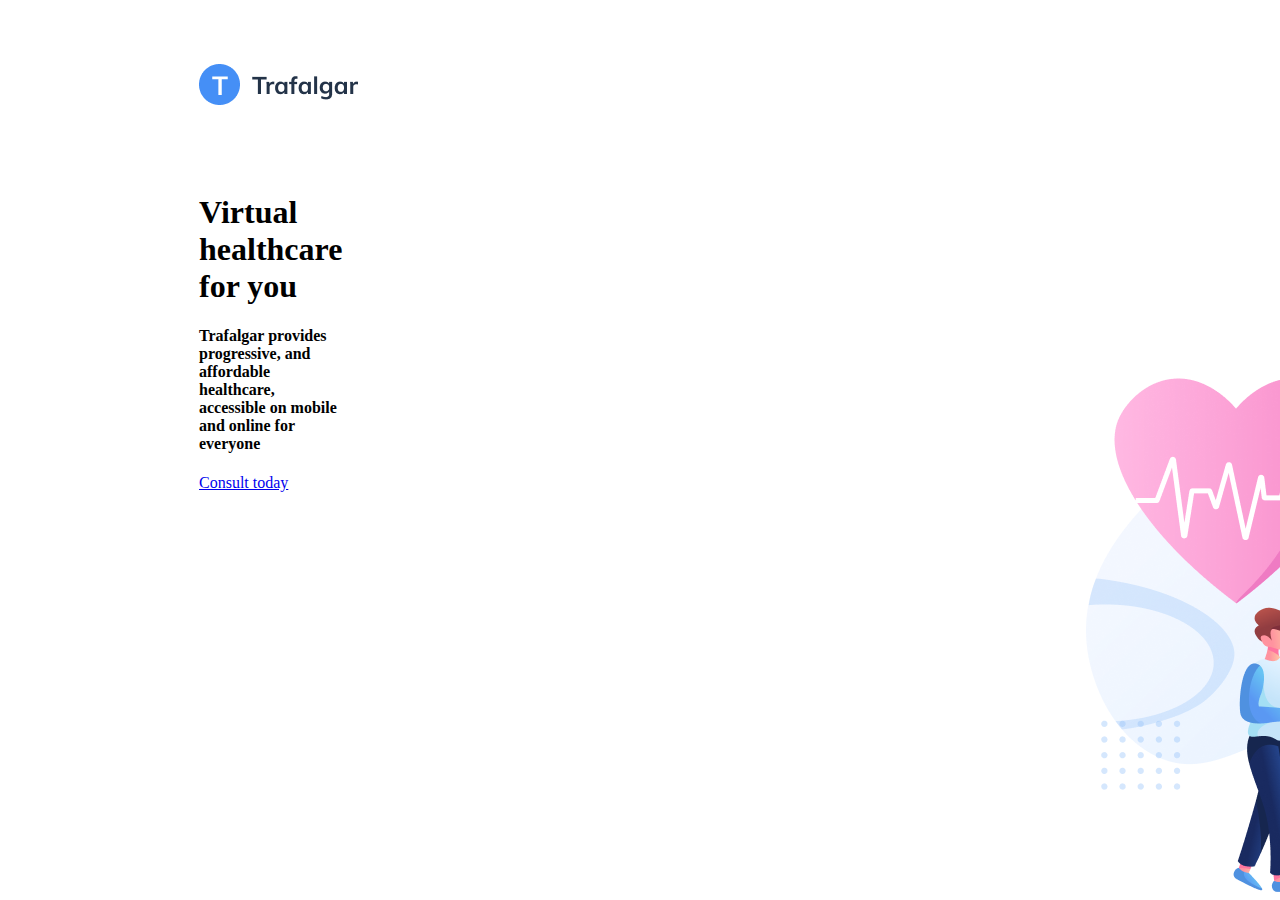
<file: C3 HTML/index.html>
<!DOCTYPE html>
<html lang="es">
<head>
    <meta charset="UTF-8">
    <meta name="viewport" content="width=device-width, initial-scale=1.0">
    <title>Trafalgar</title>
    <link rel="stylesheet" href="./index.css">

    <link rel="preconnect" href="https://fonts.googleapis.com">
    <link rel="preconnect" href="https://fonts.gstatic.com" crossorigin>
    <link href="https://fonts.googleapis.com/css2?family=Mulish:ital,wght@0,200..1000;1,200..1000&display=swap" rel="stylesheet">

</head>
<body>
    <header>
        <div>
            <img src="./assets/images/logo.png" alt="logo de Trafalgar" id="LogoTrafalgar">
        </div>

        <nav>
            <ul>
                <li> <a href="./index.html"> Home </a> </li>
                <li> <a href="./Doctor.html"> Find a doctor </a> </li>
                <li> <a href="./Apps.html"> Apps </a> </li>
                <li> <a href="./testimonials.html"> Testimonials </a> </li>
                <li> <a href="./About.html"> About us </a> </li>
            </ul>
        </nav>
    </header>

    <main id="main">
        <div class="consult">
            <h1> Virtual healthcare for you </h1>

            <h4> Trafalgar provides progressive, and affordable 
            healthcare, accessible on mobile and online 
            for everyone </h4>

        <p> <a href="./Doctor.html"> Consult today</a></p>
        </div>
        <div class="picture">
            <img src="./assets/images/trafalgar-header illustration 1.png" alt="Imagen principal de la pagina">
        </div>
    </main>
</body>
</html>
</file>
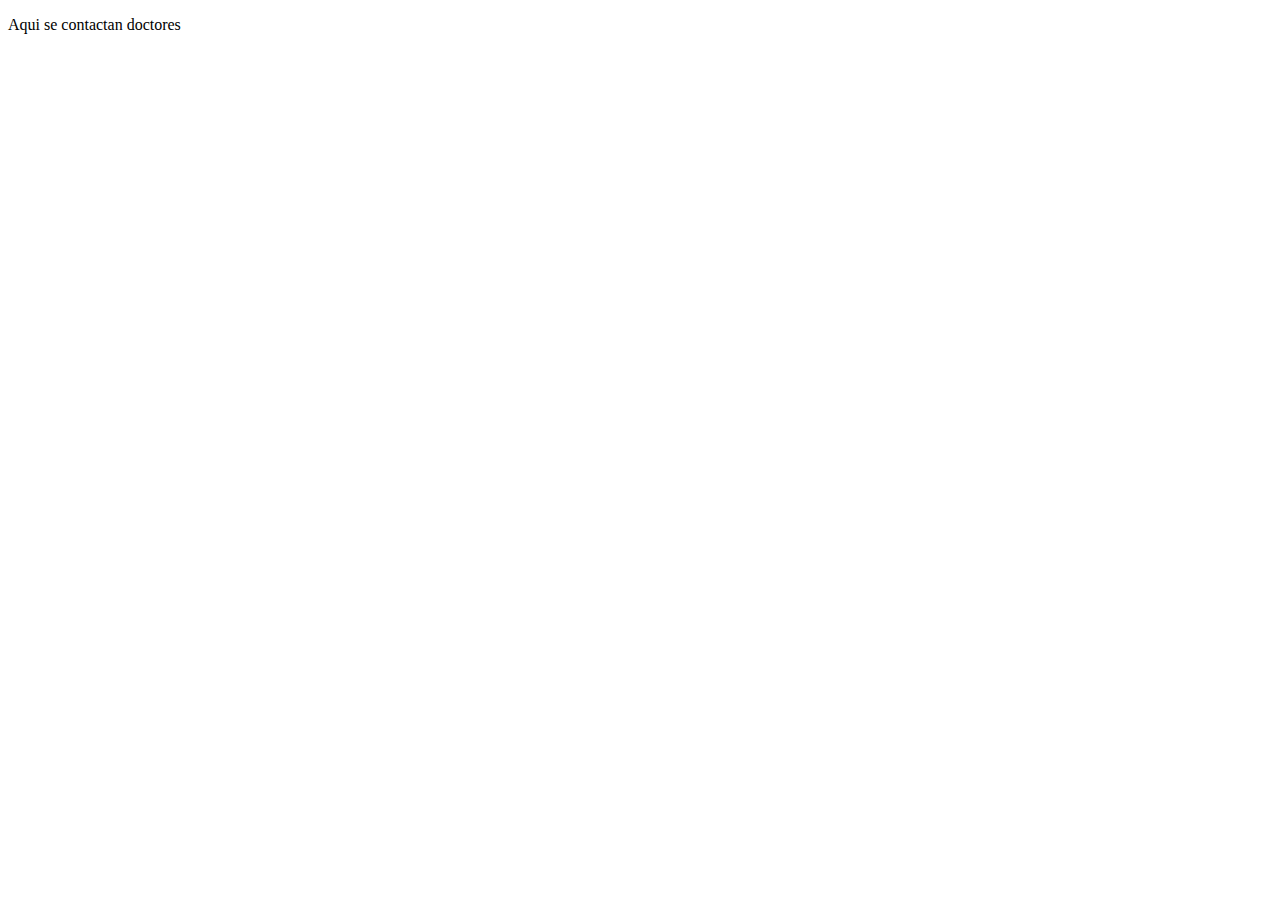
<file: C3 HTML/Doctor.html>
<!DOCTYPE html>
<html lang="en">
<head>
    <meta charset="UTF-8">
    <meta name="viewport" content="width=device-width, initial-scale=1.0">
    <title> Doctor Trafalgar </title>
</head>
<body>
    <p> Aqui se contactan doctores </p>
</body>
</html>
</file>
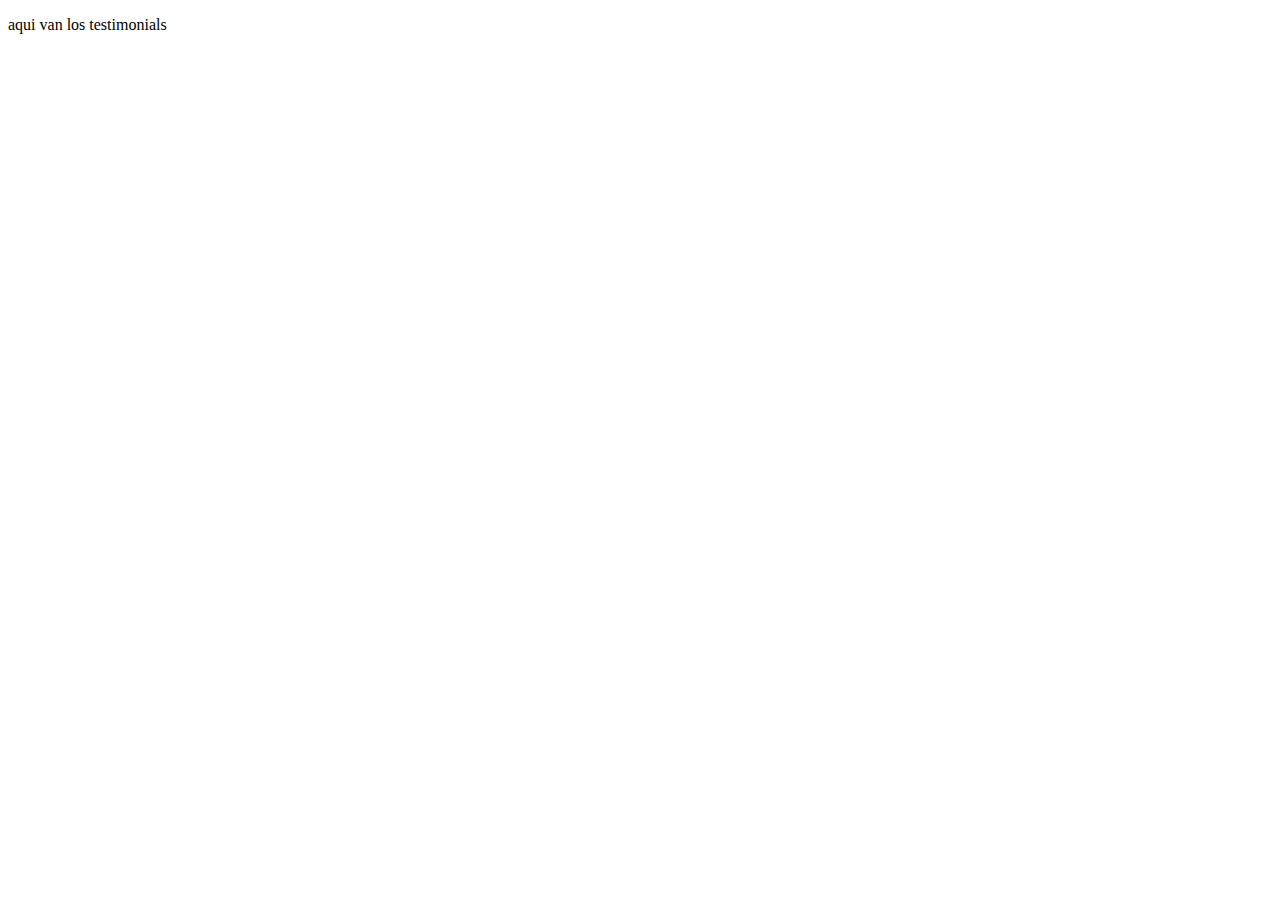
<file: C3 HTML/testimonials.html>
<!DOCTYPE html>
<html lang="en">
<head>
    <meta charset="UTF-8">
    <meta name="viewport" content="width=device-width, initial-scale=1.0">
    <title> Testimonials Trafalgar </title>
</head>
<body>
    <p> aqui van los testimonials </p>
</body>
</html>
</file>
<file: C3 HTML/index.css>
body{
    Width: 1600px;
    Height: 719px;
}

header{
    background-color: rgb(255, 255, 255);
    display: flex;
    justify-content: space-between;
    width: 1600px;
}

#LogoTrafalgar{
    width: 160px
    height 41px;
    margin-top: 56px;
    margin-left: 191px;
}

nav{
    background-color: rgb(255, 255, 255);
}

ul{
    background-color: rgb(255, 255, 255);
    display: flex;
    Width: 545px;
    Height: 23px;
    margin-top: 70px;
    margin-left: 863px;
    list-style-type: none;
    justify-content: space-around;
}

nav ul li a{
    text-decoration: none;
    color:#1F1534;
    font-family: "Mulish", sans-serif;
    font-weight: "400";
    font-style: normal;
}

nav ul li a:hover{
    font-weight: "700";
    color: blue;
    font-size: 20px;
}

main{
    display: flex;
    justify-content: space-between;
}

.consult{
    margin-top: 56px;
    margin-left: 191px;
    Width: 445px;
    Height: 338px;
}

.picture{
    margin-top: 70px;
    margin-left: 863px;
    Width: 693px;
    Height: 598px;
    margin-top: 177px;
    margin-left: 744px;
}
</file>
